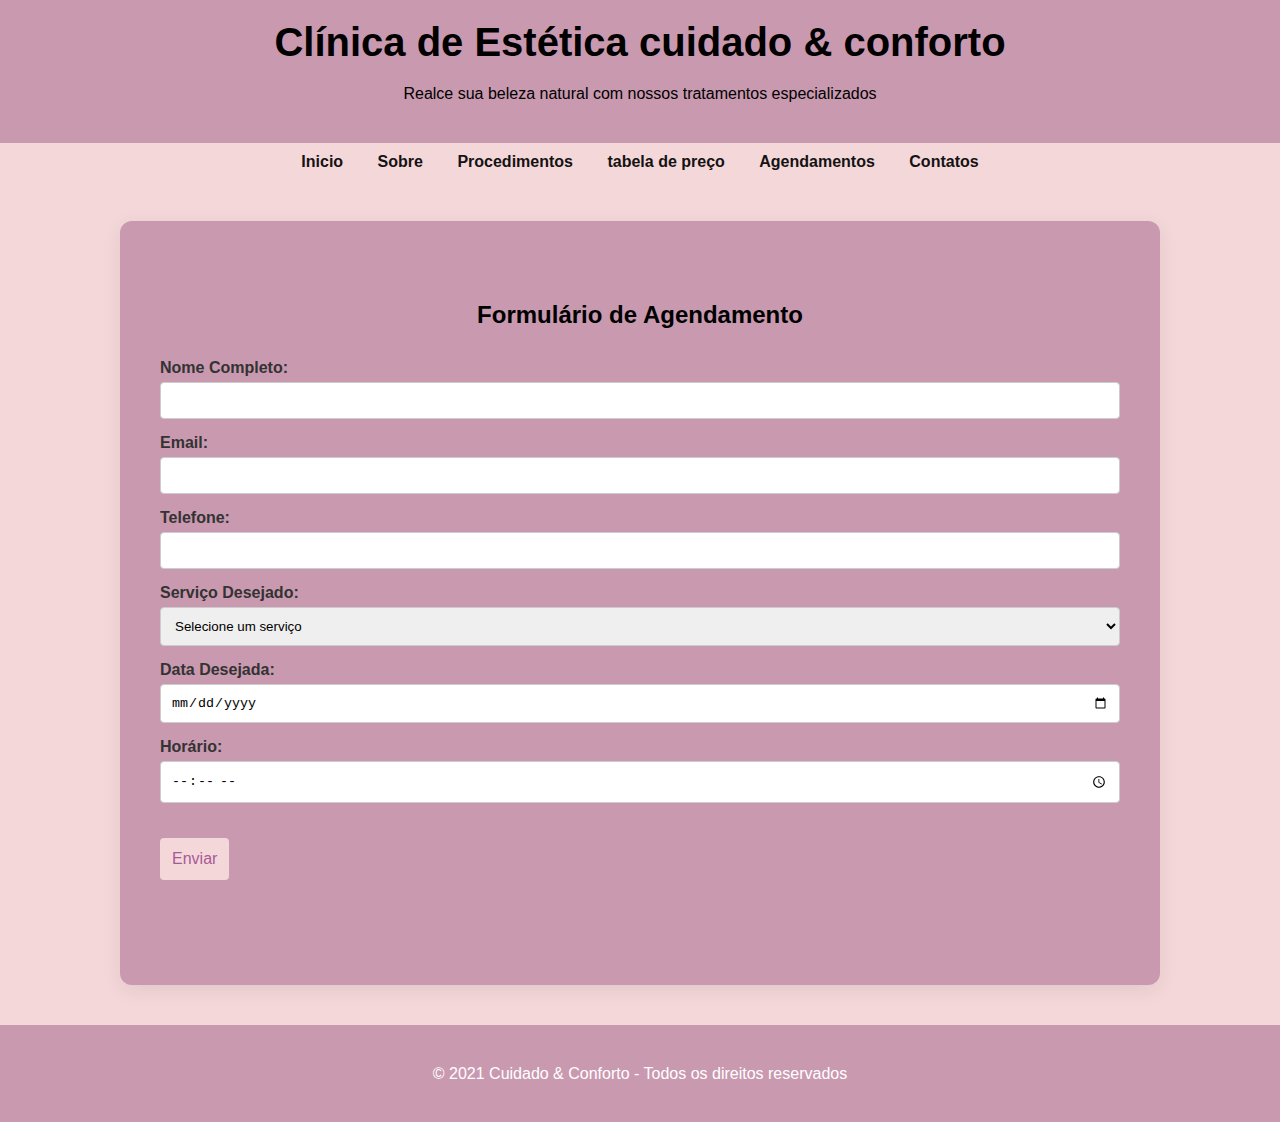
<file: agendamentos.html>
<!DOCTYPE html>
<html lang="pt-BR">

<head>
    <meta charset="UTF-8">
    <meta name="viewport" content="width=device-width, initial-scale=1.0">
    <title>Document</title>
    <link rel="stylesheet" href="style.css">

</head>

<body>


    <header>

        <h1>Clínica de Estética cuidado & conforto</h1>
        <p>Realce sua beleza natural com nossos tratamentos especializados</p>
    </header>

    <div>
        <a href="index.html">Inicio</a>
        <a href="sobre.html">Sobre</a>
        <a href="procedimentos.html">Procedimentos</a>
        <a href="precos.html">tabela de preço</a>
        <a href="agendamentos.html">Agendamentos</a>
        <a href="contatos.html">Contatos</a>
    </div>
    <main>
        <section>
            <form id="agendamentoForm">
                <h2>Formulário de Agendamento</h2>
                <label for="nome">Nome Completo:</label>
                <input type="text" id="nome" name="nome" required />

                <label for="email">Email:</label>
                <input type="email" id="email" name="email" required />

                <label for="telefone">Telefone:</label>
                <input type="tel" id="telefone" name="telefone" required />

                <label for="servico">Serviço Desejado:</label>
                <select id="servico" name="servico" required>
                    <option value="">Selecione um serviço</option>
                    <option value="massagem">Massagem Relaxante</option>
                    <option value="drenagem">Drenagem Linfática</option>
                    <option value="higiene">Higiene de Pele</option>
                    <option value="depilacao">Depilação</option>
                    <option value="outros">Outros</option>
                </select>

                <label for="data">Data Desejada:</label>
                <input type="date" id="data" name="data" required />

                <label for="hora">Horário:</label>
                <input type="time" id="hora" name="hora" required />

                <label for="mensagem">
                    <button type="submit">Enviar</button>

    </main>
    <footer>
        <p>&copy; 2021 Cuidado & Conforto - Todos os direitos reservados</p>
    </footer>
</body>

</html>
</file>
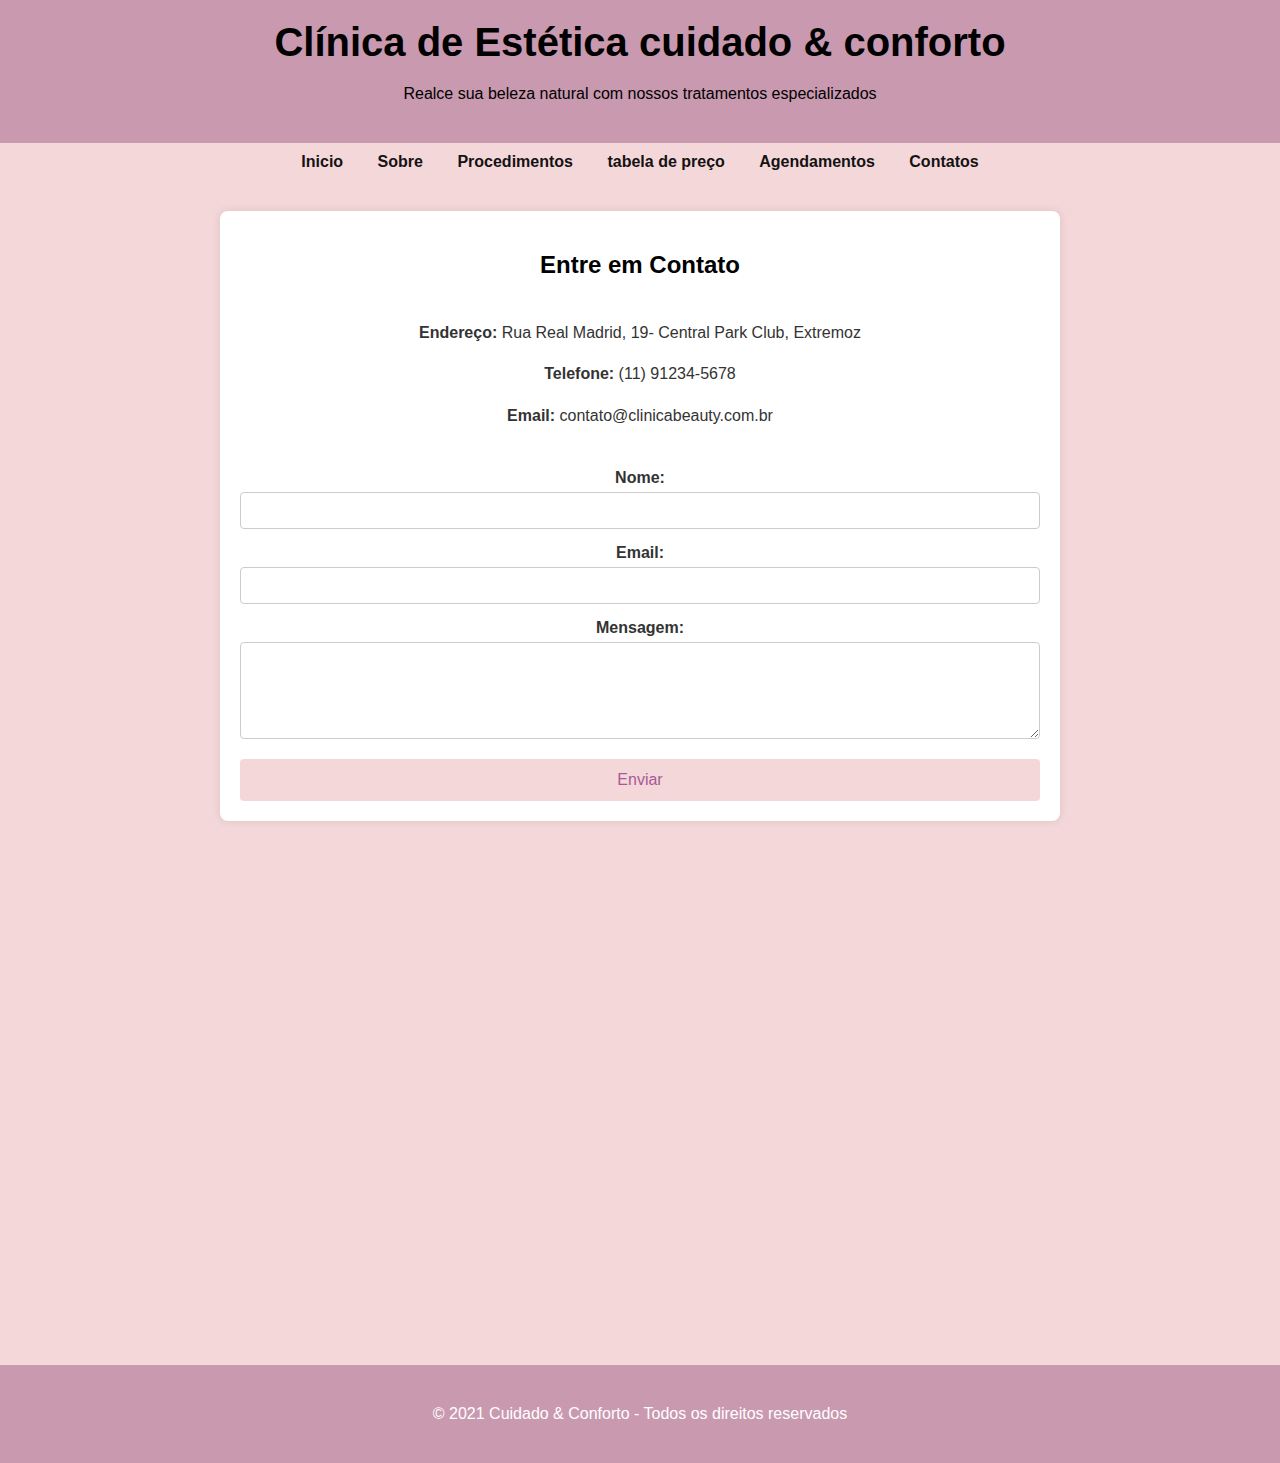
<file: contatos.html>
<!DOCTYPE html>
<html lang="en">

<head>
    <meta charset="UTF-8">
    <meta name="viewport" content="width=device-width, initial-scale=1.0">
    <title>Document</title>
    <link rel="stylesheet" href="style.css">

</head>

<body>

    <header>

        <h1>Clínica de Estética cuidado & conforto</h1>
        <p>Realce sua beleza natural com nossos tratamentos especializados</p>
    </header>

    <div>
        <a href="index.html">Inicio</a>
        <a href="sobre.html">Sobre</a>
        <a href="procedimentos.html">Procedimentos</a>
        <a href="precos.html">tabela de preço</a>
        <a href="agendamentos.html">Agendamentos</a>
        <a href="contatos.html">Contatos</a>
    </div>


    <div class="container">
        <h2>Entre em Contato</h2>
        <div class="contact-info">
            <p><strong>Endereço:</strong> Rua Real Madrid, 19- Central Park Club, Extremoz</p>
            <p><strong>Telefone:</strong> (11) 91234-5678</p>
            <p><strong>Email:</strong> contato@clinicabeauty.com.br</p>
        </div>
        <form action="mailto:contato@clinicabeauty.com.br" method="post" enctype="text/plain">
            <label for="nome">Nome:</label>
            <input type="text" id="nome" name="nome" required />

            <label for="email">Email:</label>
            <input type="email" id="email" name="email" required />

            <label for="mensagem">Mensagem:</label>
            <textarea id="mensagem" name="mensagem" rows="5" required></textarea>

            <button type="submit">Enviar</button>
        </form>
    </div>
    <div>
        <iframe
            src="https://www.google.com/maps/embed?pb=!4v1747741025181!6m8!1m7!1sxBJFIY0BaTmqGF8T-xi3Dg!2m2!1d-5.676762526738618!2d-35.27438327527959!3f260.21032265741894!4f-2.069116006798481!5f0.7820865974627469"
            width="600" height="450" style="border:0;" allowfullscreen="" loading="lazy"
            referrerpolicy="no-referrer-when-downgrade"></iframe>
    </div>
    <footer>
        <p>&copy; 2021 Cuidado & Conforto - Todos os direitos reservados</p>
    </footer>

</body>

</html>
</file>
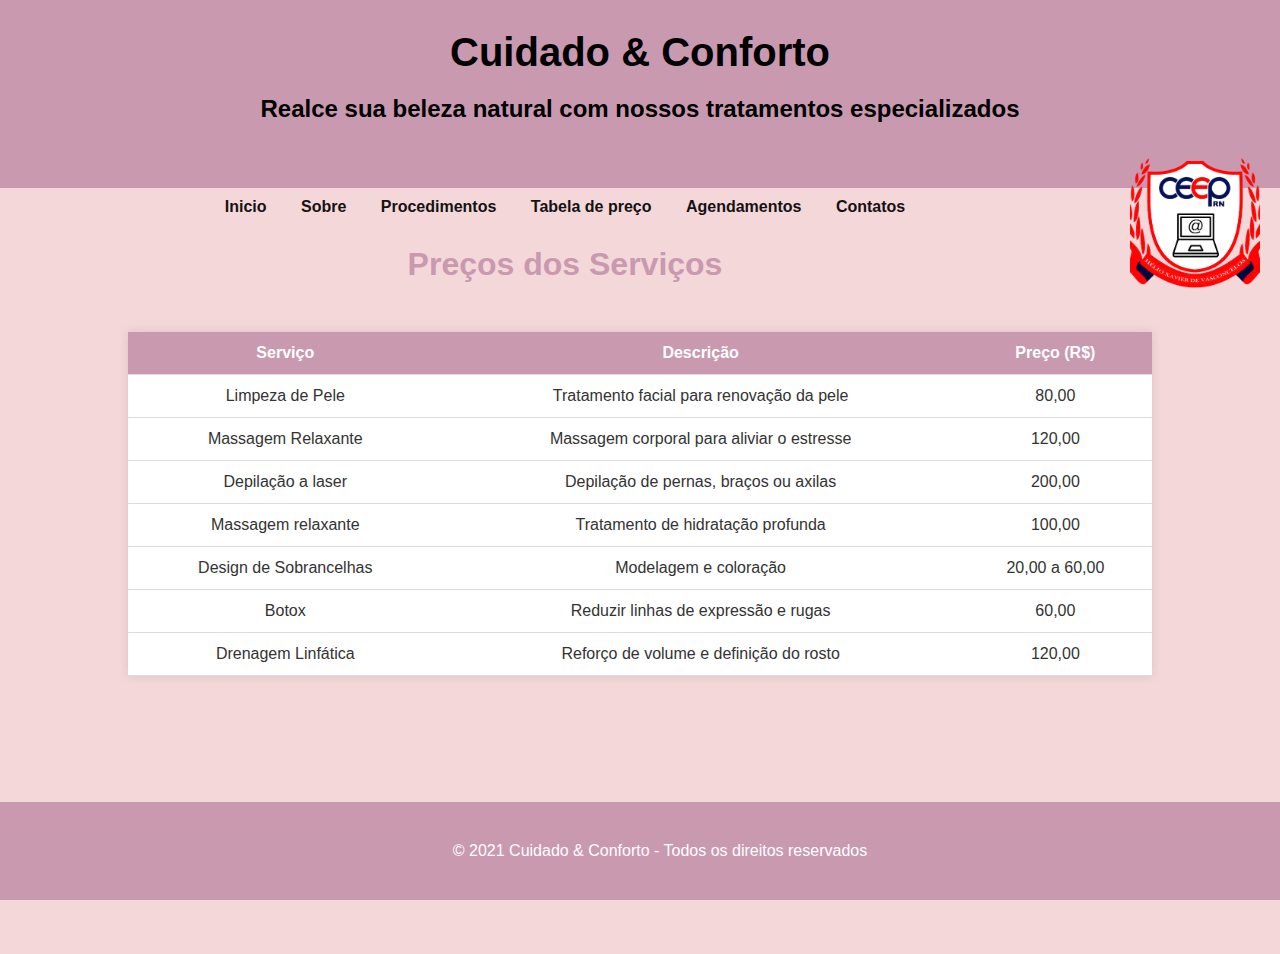
<file: precos.html>
<!DOCTYPE html>
<html lang="pt-BR">

<head>
  <meta charset="UTF-8">
  <meta name="viewport" content="width=device-width, initial-scale=1.0">
  <title>Document</title>
  <link rel="stylesheet" href="style.css">

</head>

<body>

  <header>
    <div>
      <h1>Cuidado & Conforto</h1>
      <h2>Realce sua beleza natural com nossos tratamentos especializados</h2>
    </div>
    <div class="header-container">
      <img src="ceep_@computador.png" width="50px">
    </div>

  </header>

  <div>
    <a href="index.html">Inicio</a>
        <a href="sobre.html">Sobre</a>
        <a href="procedimentos.html">Procedimentos</a>
        <a href="precos.html">Tabela de preço</a>
        <a href="agendamentos.html">Agendamentos</a>
        <a href="contatos.html">Contatos</a>
    </div>
  <h1>Preços dos Serviços</h1>
  <div style="height: 70%;">
    <table>
      <thead>
        <tr>
          <th>Serviço</th>
          <th>Descrição</th>
          <th>Preço (R$)</th>
        </tr>
      </thead>
      <tbody>
        <tr>
          <td>Limpeza de Pele</td>
          <td>Tratamento facial para renovação da pele</td>
          <td>80,00</td>
        </tr>
        <tr>
          <td>Massagem Relaxante</td>
          <td>Massagem corporal para aliviar o estresse</td>
          <td>120,00</td>
        </tr>
        <tr>
          <td>Depilação a laser</td>
          <td>Depilação de pernas, braços ou axilas</td>
          <td>200,00</td>
        </tr>
        <tr>
          <td>Massagem relaxante </td>
          <td>Tratamento de hidratação profunda</td>
          <td>100,00</td>
        </tr>
        <tr>
          <td>Design de Sobrancelhas</td>
          <td>Modelagem e coloração</td>
          <td>20,00 a 60,00</td>
        </tr>
        <tr>
          <td>Botox</td>
          <td>Reduzir linhas de expressão e rugas</td>
          <td>60,00</td>
        </tr>
        <tr>
          <td>Drenagem Linfática</td>
          <td>Reforço de volume e definição do rosto</td>
          <td>120,00</td>
       
    <a href="procedimentos.html"></tr>

      </tbody>
    </table>
  </div>


  <footer style=" position: fixed;
  left: 0;
  bottom: 0;
  width: 100%;
  text-align: center;">

    <p>&copy; 2021 Cuidado & Conforto - Todos os direitos reservados</p>
  </footer>


</body>

</html>
</file>
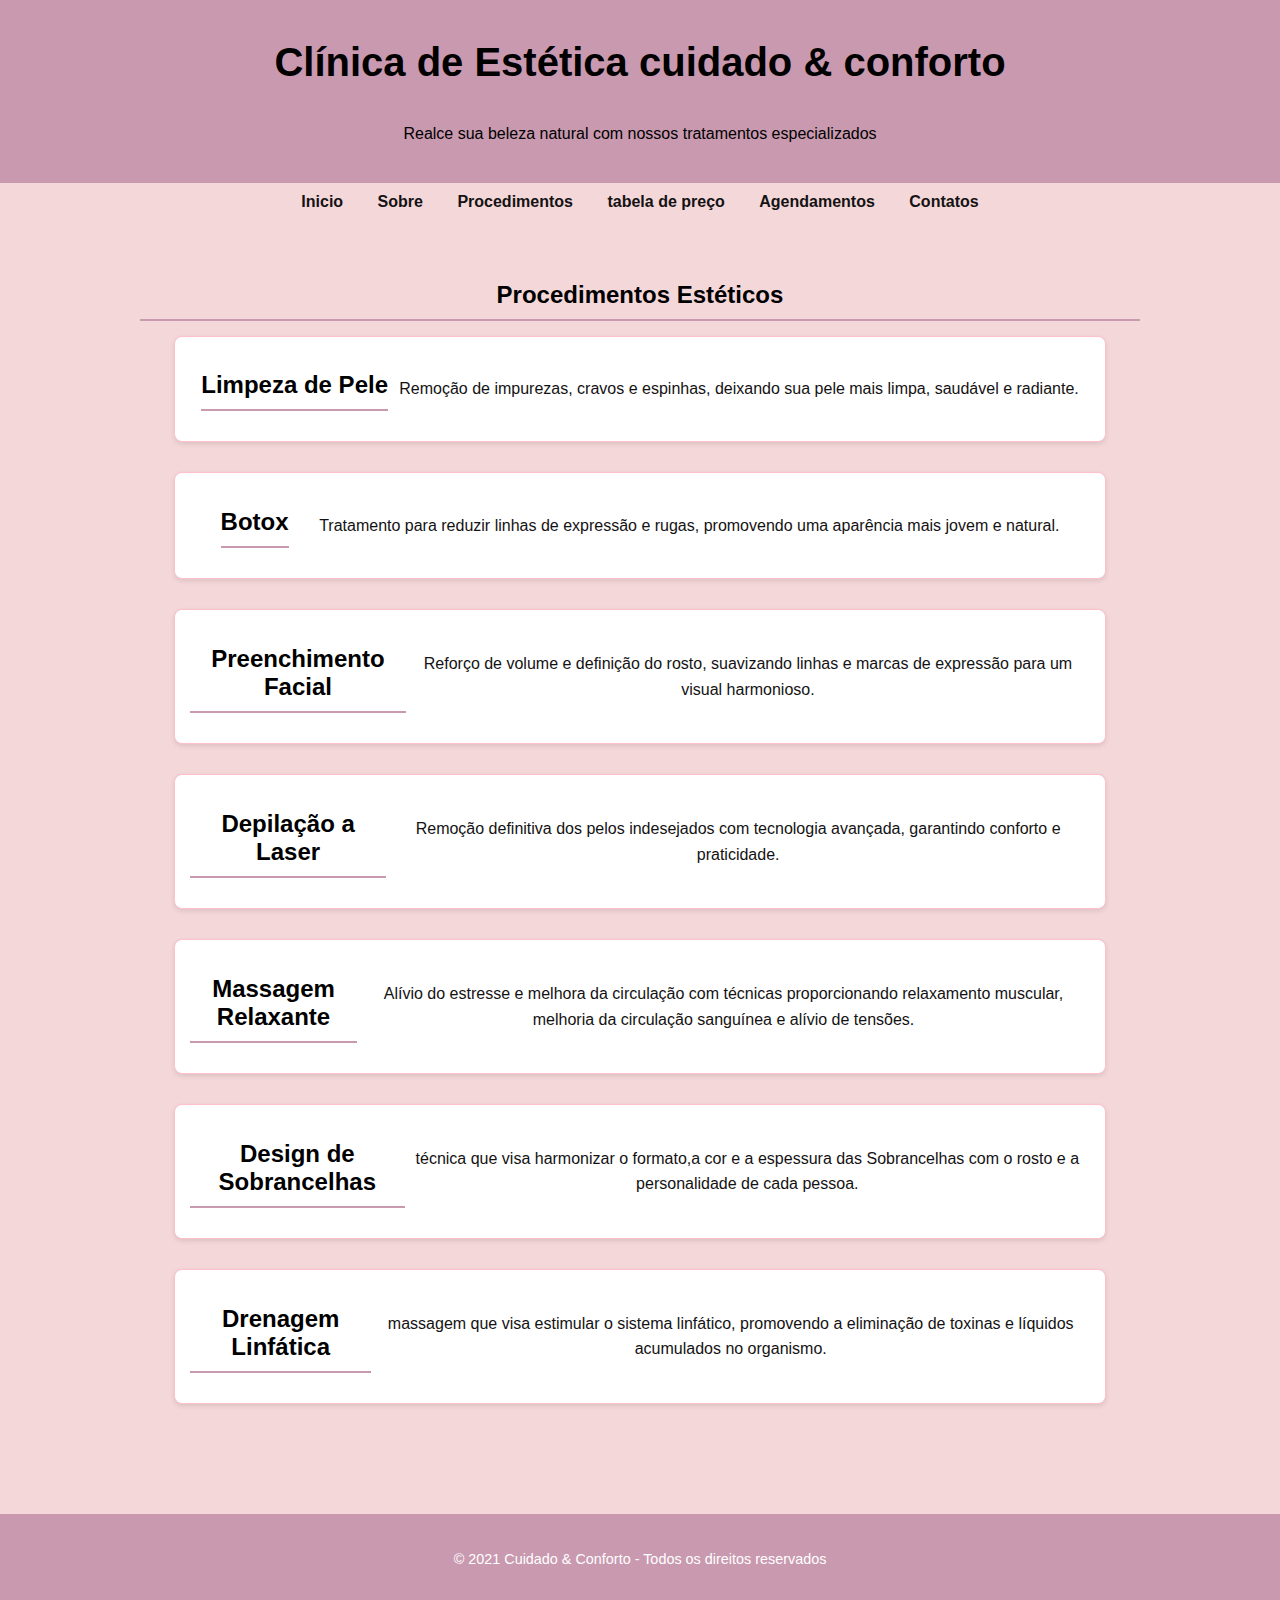
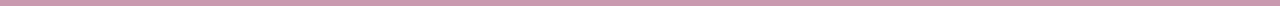
<file: procedimentos.html>
<!DOCTYPE html>
<html lang="pt-BR">

<head>
    <meta charset="UTF-8">
    <meta name="viewport" content="width=device-width, initial-scale=1.0">
    <title>Document</title>
    <link rel="stylesheet" href="digital ao extremo.css">
    <link rel="stylesheet" href="style.css">

</head>

<body>

    <header>
        <h1>Clínica de Estética cuidado & conforto</h1>
        <p>Realce sua beleza natural com nossos tratamentos especializados</p>
    </header>

    <div>
        <a href="index.html">Inicio</a>
        <a href="sobre.html">Sobre</a>
        <a href="procedimentos.html">Procedimentos</a>
        <a href="precos.html">tabela de preço</a>
        <a href="agendamentos.html">Agendamentos</a>
        <a href="contatos.html">Contatos</a>
    </div>



    <section>
        <h2>Procedimentos Estéticos</h2>

        <div class="procedimento">
            <h2>Limpeza de Pele</h2>
            <p>Remoção de impurezas, cravos e espinhas, deixando sua pele mais limpa, saudável e radiante.</p>
        </div>

        <div class="procedimento">
            <h2>Botox</h2>
            <p>Tratamento para reduzir linhas de expressão e rugas, promovendo uma aparência mais jovem e natural.</p>
        </div>

        <div class="procedimento">
            <h2>Preenchimento Facial</h2>
            <p>Reforço de volume e definição do rosto, suavizando linhas e marcas de expressão para um visual
                harmonioso.</p>
        </div>

        <div class="procedimento">
            <h2>Depilação a Laser</h2>
            <p>Remoção definitiva dos pelos indesejados com tecnologia avançada, garantindo conforto e praticidade.</p>
        </div>

        <div class="procedimento">
            <h2>Massagem Relaxante</h2>
            <p>Alívio do estresse e melhora da circulação com técnicas proporcionando relaxamento muscular, melhoria da
                circulação sanguínea e alívio de tensões.</p>
        </div>

        <div class="procedimento">
            <h2>Design de Sobrancelhas</h2>
            <p>técnica que visa harmonizar o formato,a cor e a espessura das Sobrancelhas com o rosto e a personalidade
                de cada pessoa.</p>
        </div>

        <div class="procedimento">
            <h2>Drenagem Linfática</h2>
            <p>massagem que visa estimular o sistema linfático, promovendo a eliminação de toxinas e líquidos acumulados
                no organismo.</p>
        </div>
    </section>
    <footer class="cuidado">
        <p>&copy; 2021 Cuidado & Conforto - Todos os direitos reservados</p>
    </footer>

</body>

</html>
</file>
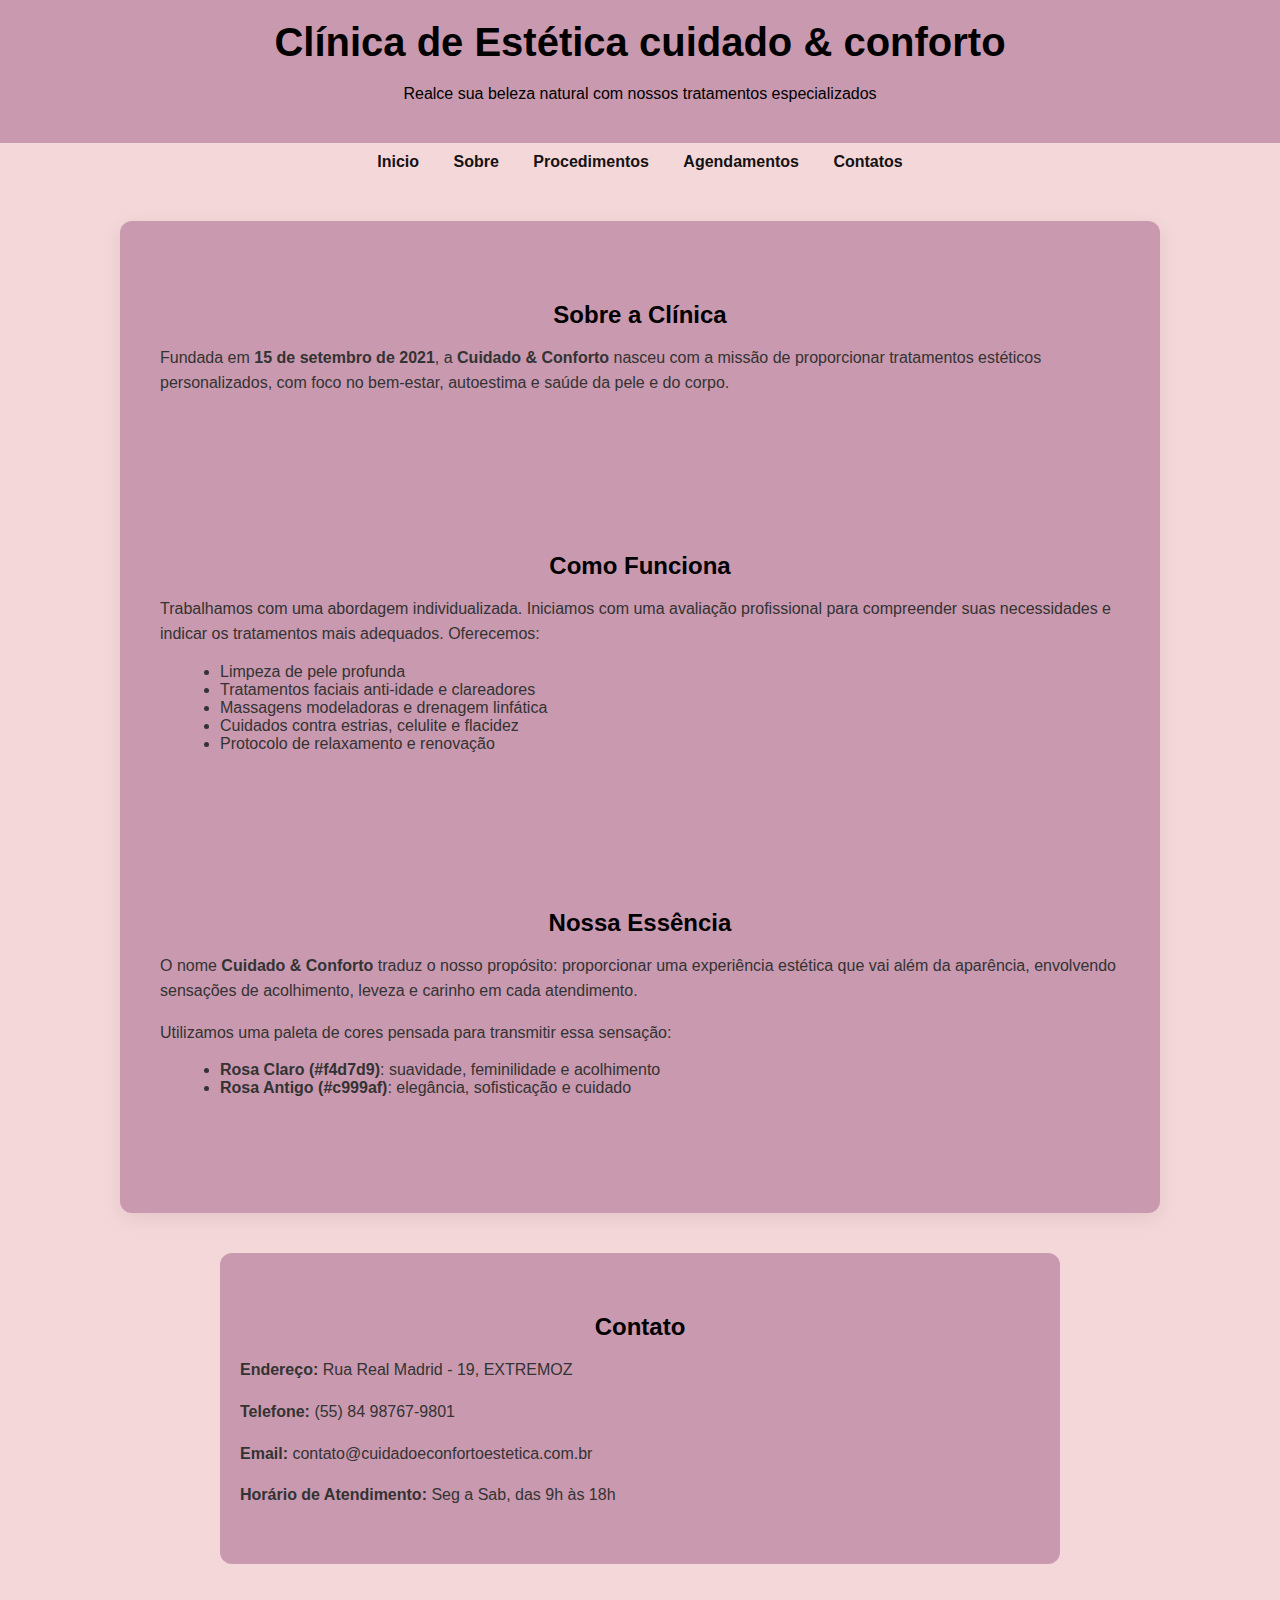
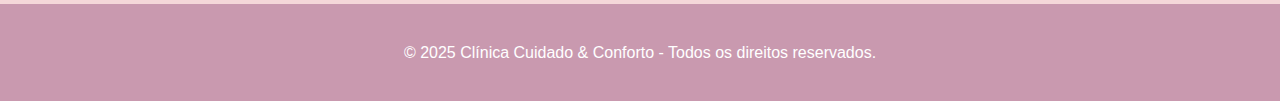
<file: sobre nossa clinica - Copia.html>
<!DOCTYPE html>
<html lang="pt-BR">
<head>
    <meta charset="UTF-8">
    <meta name="viewport" content="width=device-width, initial-scale=1.0">
    <title>Clínica de Estética Cuidado & Conforto </title>
   <link rel="stylesheet" href="style.css">
</head>
<body>
     
    <header>
        <h1>Clínica de Estética cuidado & conforto</h1>
        <p>Realce sua beleza natural com nossos tratamentos especializados</p>
    </header>
   
    
    
    <div>
        <a href="digital ao extremo 2.html">Inicio</a>
        <a href="sobre nossa clinica.html">Sobre</a>     
        <a href="procedimentos.html">Procedimentos</a>
        <a href="agendamentos.html">Agendamentos</a>  
        <a href="contatos.html">Contatos</a>
    </div>
    

   <main>
    <section>
      <h2>Sobre a Clínica</h2>
      <p>
        Fundada em <strong>15 de setembro de 2021</strong>, a <strong>Cuidado & Conforto</strong> nasceu com a missão de proporcionar tratamentos estéticos personalizados, com foco no bem-estar, autoestima e saúde da pele e do corpo.
      </p>
    </section>

    <section>
      <h2>Como Funciona</h2>
      <p>
        Trabalhamos com uma abordagem individualizada. Iniciamos com uma avaliação profissional para compreender suas necessidades e indicar os tratamentos mais adequados. Oferecemos:
      </p>
      <ul>
        <li>Limpeza de pele profunda</li>
        <li>Tratamentos faciais anti-idade e clareadores</li>
        <li>Massagens modeladoras e drenagem linfática</li>
        <li>Cuidados contra estrias, celulite e flacidez</li>
        <li>Protocolo de relaxamento e renovação</li>
      </ul>
    </section>

    <section>
      <h2>Nossa Essência</h2>
      <p>
        O nome <strong>Cuidado & Conforto</strong> traduz o nosso propósito: proporcionar uma experiência estética que vai além da aparência, envolvendo sensações de acolhimento, leveza e carinho em cada atendimento.
      </p>
      <p>
        Utilizamos uma paleta de cores pensada para transmitir essa sensação:
      </p>
      <ul>
        <li><strong>Rosa Claro (#f4d7d9)</strong>: suavidade, feminilidade e acolhimento</li>
        <li><strong>Rosa Antigo (#c999af)</strong>: elegância, sofisticação e cuidado</li>
      </ul>
    </section>

  
  </main>

    <section id="contato" class="contato">
        <h2>Contato</h2>
        <p><strong>Endereço:</strong> Rua Real Madrid - 19, EXTREMOZ</p>
        <p><strong>Telefone:</strong> (55) 84 98767-9801</p>
        <p><strong>Email:</strong> contato@cuidadoeconfortoestetica.com.br</p>
        <p><strong>Horário de Atendimento:</strong> Seg a Sab, das 9h às 18h</p>
    </section>

    <footer>
        <p>&copy; 2025 Clínica Cuidado & Conforto - Todos os direitos reservados.</p>
    </footer>

</body>
</html>
</file>
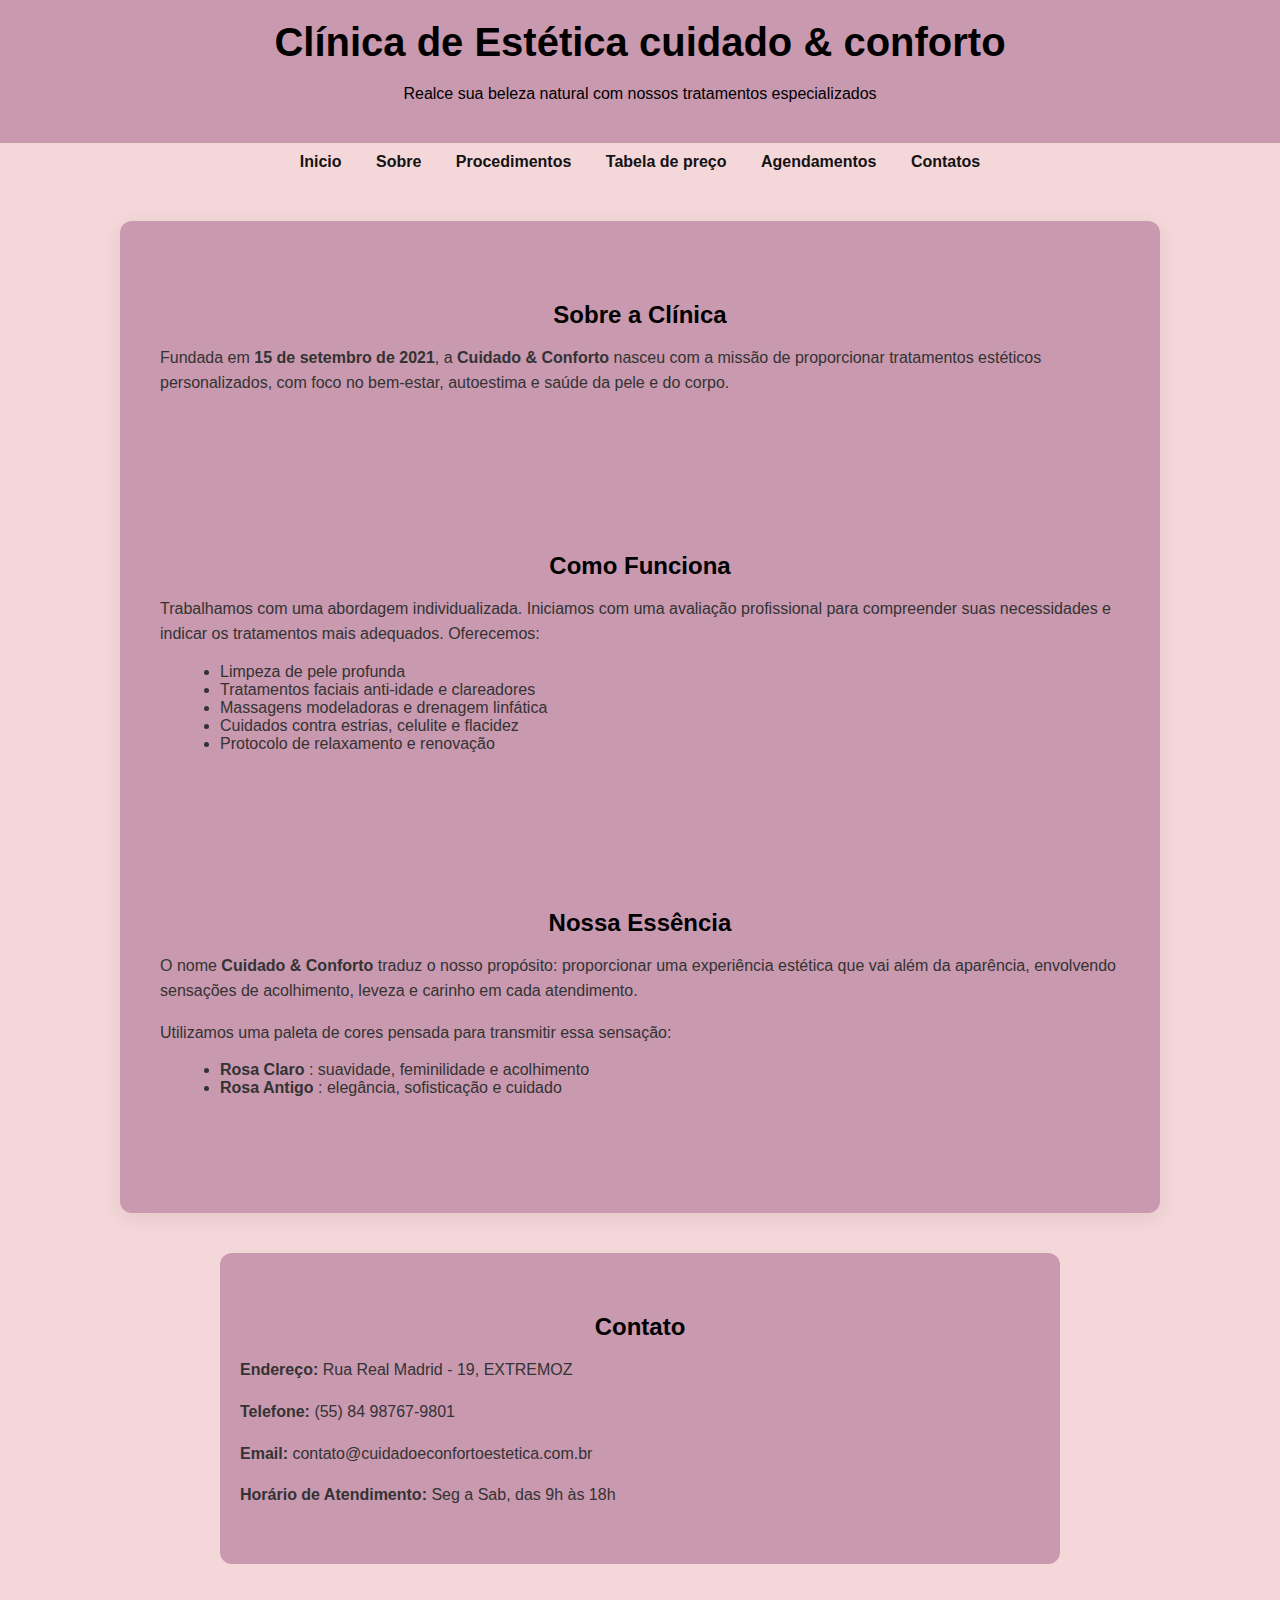
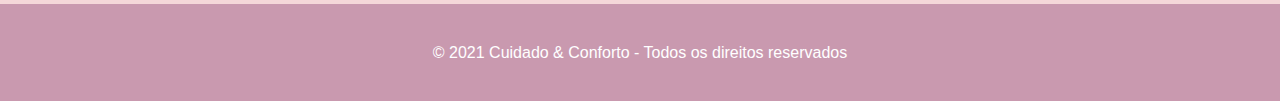
<file: sobre nossa clinica.html>
<!DOCTYPE html>
<html lang="pt-BR">
<head>
    <meta charset="UTF-8">
    <meta name="viewport" content="width=device-width, initial-scale=1.0">
    <title>Clínica de Estética Cuidado & Conforto </title>
   <link rel="stylesheet" href="style.css">
</head>
<body>
    
    <header>

        <h1>Clínica de Estética cuidado & conforto</h1>
        <p>Realce sua beleza natural com nossos tratamentos especializados</p>
    </header>
    
    
    <div>
        <a href="digital ao extremo 2.html">Inicio</a>
        <a href="sobre nossa clinica.html">Sobre</a>     
        <a href="procedimentos.html">Procedimentos</a>
        <a href="tabela de preços.html">Tabela de preço</a>
        <a href="agendamentos.html">Agendamentos</a>  
        <a href="contatos.html">Contatos</a>
    </div>
   <main>
    <section>
      <h2>Sobre a Clínica</h2>
      <p>
        Fundada em <strong>15 de setembro de 2021</strong>, a <strong>Cuidado & Conforto</strong> nasceu com a missão de proporcionar tratamentos estéticos personalizados, com foco no bem-estar, autoestima e saúde da pele e do corpo.
      </p>
    </section>

    <section>
      <h2>Como Funciona</h2>
      <p>
        Trabalhamos com uma abordagem individualizada. Iniciamos com uma avaliação profissional para compreender suas necessidades e indicar os tratamentos mais adequados. Oferecemos:
      </p>
      <ul>
        <li>Limpeza de pele profunda</li>
        <li>Tratamentos faciais anti-idade e clareadores</li>
        <li>Massagens modeladoras e drenagem linfática</li>
        <li>Cuidados contra estrias, celulite e flacidez</li>
        <li>Protocolo de relaxamento e renovação</li>
      </ul>
    </section>

    <section>
      <h2>Nossa Essência</h2>
      <p>
        O nome <strong>Cuidado & Conforto</strong> traduz o nosso propósito: proporcionar uma experiência estética que vai além da aparência, envolvendo sensações de acolhimento, leveza e carinho em cada atendimento.
      </p>
      <p>
        Utilizamos uma paleta de cores pensada para transmitir essa sensação:
      </p>
      <ul>
        <li><strong>Rosa Claro </strong>: suavidade, feminilidade e acolhimento</li>
        <li><strong>Rosa Antigo </strong>: elegância, sofisticação e cuidado</li>
      </ul>
    </section>

  
  </main>

    <section id="contato" class="contato">
        <h2>Contato</h2>
        <p><strong>Endereço:</strong> Rua Real Madrid - 19, EXTREMOZ</p>
        <p><strong>Telefone:</strong> (55) 84 98767-9801</p>
        <p><strong>Email:</strong> contato@cuidadoeconfortoestetica.com.br</p>
        <p><strong>Horário de Atendimento:</strong> Seg a Sab, das 9h às 18h</p>
    </section>

    <footer>
      <p>&copy; 2021 Cuidado & Conforto - Todos os direitos reservados</p>
  </footer>
</body>
</html>
</file>
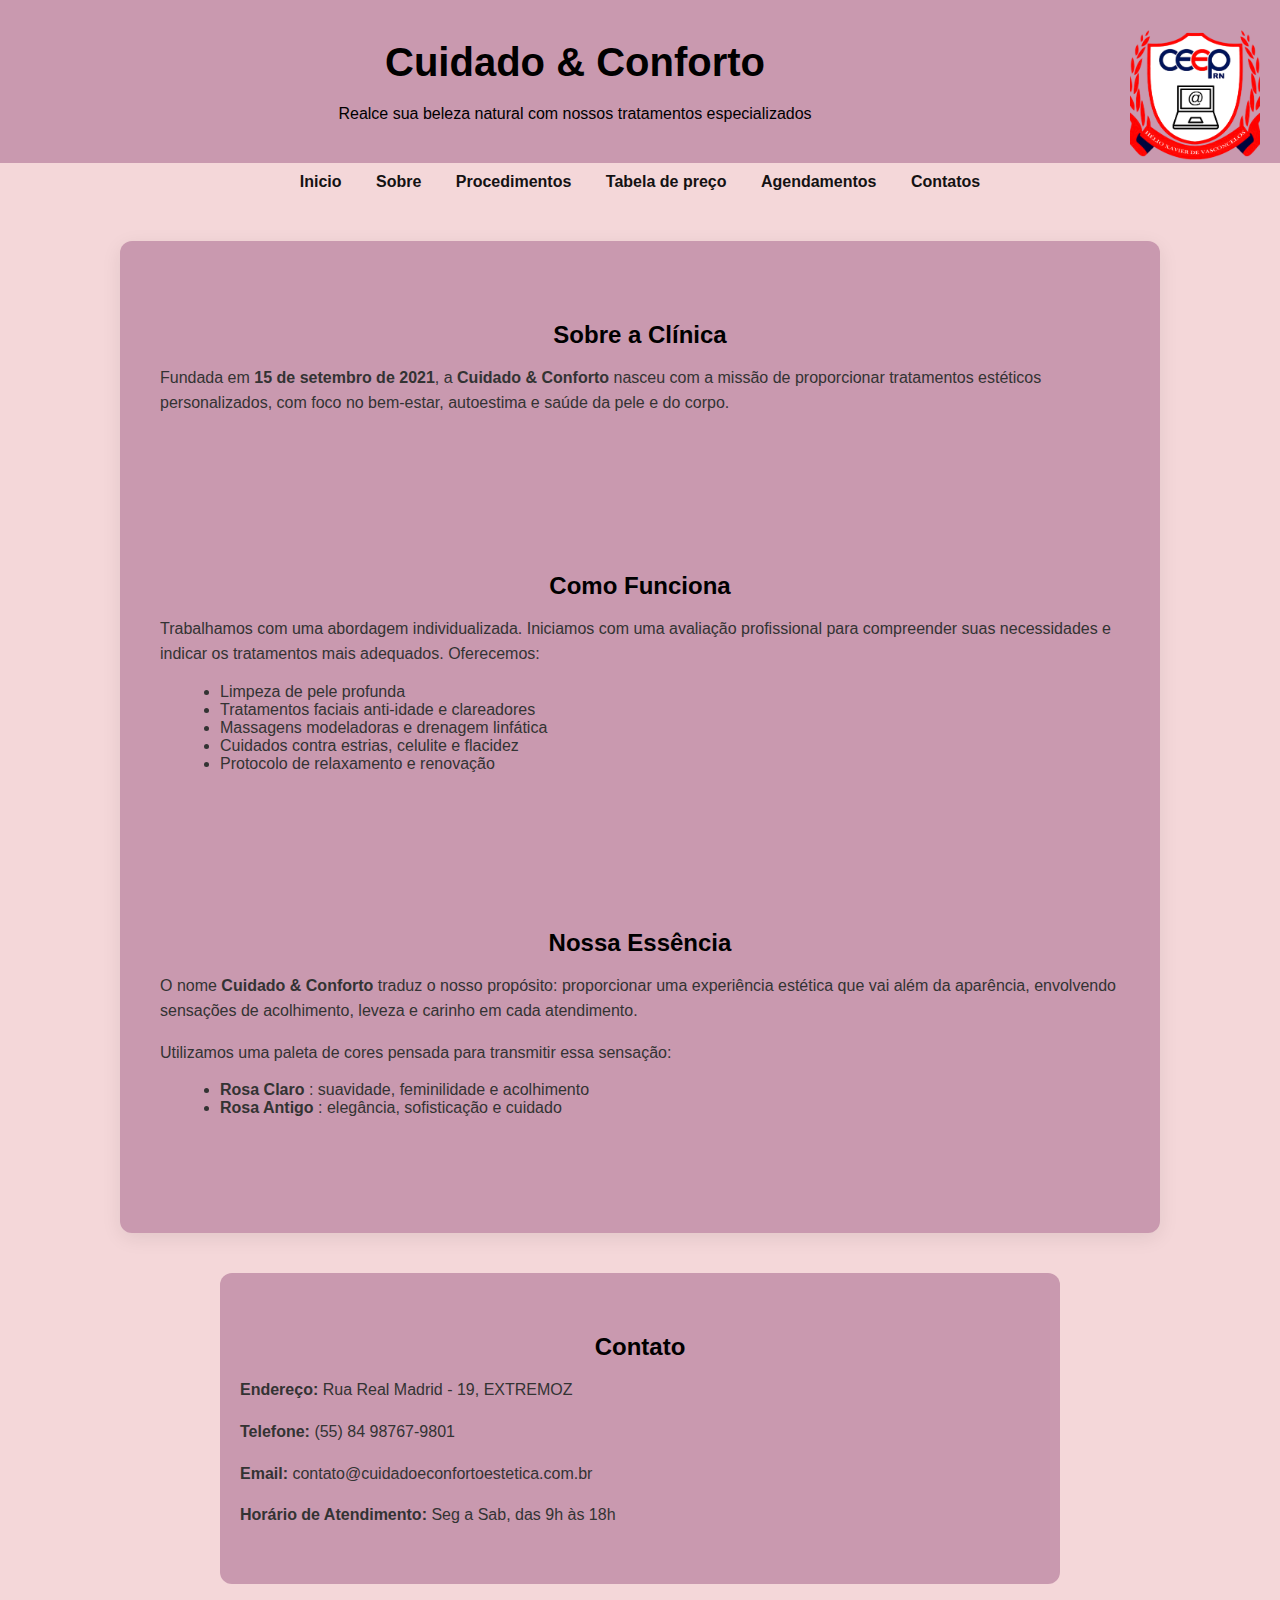
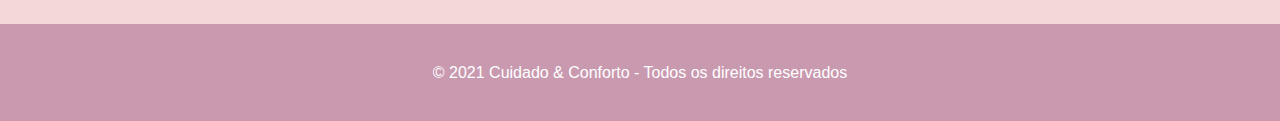
<file: sobre.html>
<!DOCTYPE html>
<html lang="pt-BR">

<head>
  <meta charset="UTF-8">
  <meta name="viewport" content="width=device-width, initial-scale=1.0">
  <title>Clínica de Estética Cuidado & Conforto </title>
  <link rel="stylesheet" href="style.css">
</head>

<body>

  <header>
    <div class="header-container">
        <img src="ceep_@computador.png" width="50px">
    </div>
    <h1>Cuidado & Conforto</h1>
    <p>Realce sua beleza natural com nossos tratamentos especializados</p>

</header>


  <div>
    <a href="index.html">Inicio</a>
    <a href="sobre.html">Sobre</a>
    <a href="procedimentos.html">Procedimentos</a>
    <a href="precos.html">Tabela de preço</a>
    <a href="agendamentos.html">Agendamentos</a>
    <a href="contatos.html">Contatos</a>
  </div>
  <main>
    <section>
      <h2>Sobre a Clínica</h2>
      <p>
        Fundada em <strong>15 de setembro de 2021</strong>, a <strong>Cuidado & Conforto</strong> nasceu com a missão de
        proporcionar tratamentos estéticos personalizados, com foco no bem-estar, autoestima e saúde da pele e do corpo.
      </p>
    </section>

    <section>
      <h2>Como Funciona</h2>
      <p>
        Trabalhamos com uma abordagem individualizada. Iniciamos com uma avaliação profissional para compreender suas
        necessidades e indicar os tratamentos mais adequados. Oferecemos:
      </p>
      <ul>
        <li>Limpeza de pele profunda</li>
        <li>Tratamentos faciais anti-idade e clareadores</li>
        <li>Massagens modeladoras e drenagem linfática</li>
        <li>Cuidados contra estrias, celulite e flacidez</li>
        <li>Protocolo de relaxamento e renovação</li>
      </ul>
    </section>

    <section>
      <h2>Nossa Essência</h2>
      <p>
        O nome <strong>Cuidado & Conforto</strong> traduz o nosso propósito: proporcionar uma experiência estética que
        vai além da aparência, envolvendo sensações de acolhimento, leveza e carinho em cada atendimento.
      </p>
      <p>
        Utilizamos uma paleta de cores pensada para transmitir essa sensação:
      </p>
      <ul>
        <li><strong>Rosa Claro </strong>: suavidade, feminilidade e acolhimento</li>
        <li><strong>Rosa Antigo </strong>: elegância, sofisticação e cuidado</li>
      </ul>
    </section>


  </main>

  <section id="contato" class="contato">
    <h2>Contato</h2>
    <p><strong>Endereço:</strong> Rua Real Madrid - 19, EXTREMOZ</p>
    <p><strong>Telefone:</strong> (55) 84 98767-9801</p>
    <p><strong>Email:</strong> contato@cuidadoeconfortoestetica.com.br</p>
    <p><strong>Horário de Atendimento:</strong> Seg a Sab, das 9h às 18h</p>
  </section>

  <footer>
    <p>&copy; 2021 Cuidado & Conforto - Todos os direitos reservados</p>
  </footer>
</body>

</html>
</file>
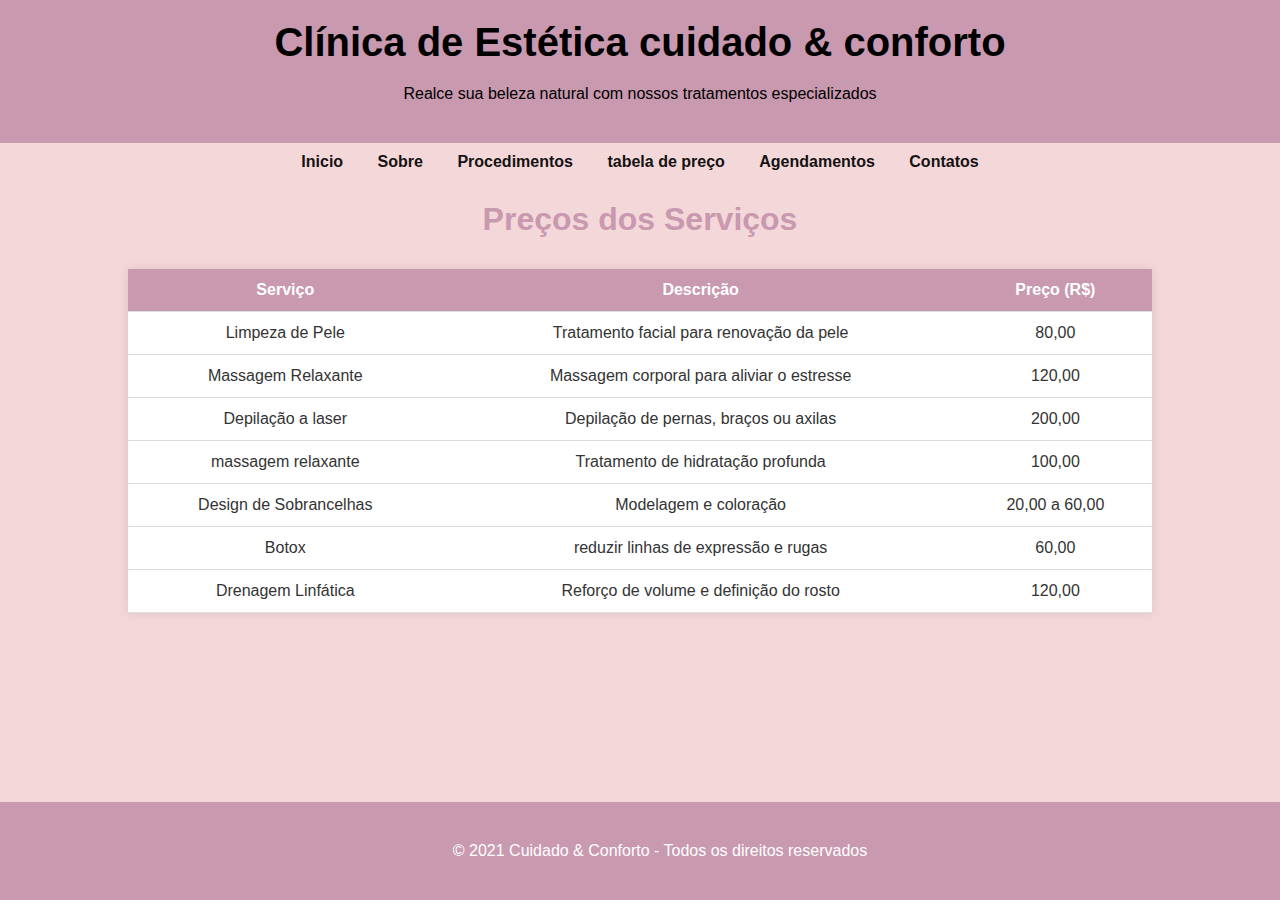
<file: tabela de preços.html>
<!DOCTYPE html>
<html lang="en">

<head>
  <meta charset="UTF-8">
  <meta name="viewport" content="width=device-width, initial-scale=1.0">
  <title>Document</title>
  <link rel="stylesheet" href="style.css">

</head>

<body>

  <header>

    <h1>Clínica de Estética cuidado & conforto</h1>
    <p>Realce sua beleza natural com nossos tratamentos especializados</p>
  </header>

  <div>
    <a href="digital ao extremo 2.html">Inicio</a>
    <a href="sobre nossa clinica.html">Sobre</a>
    <a href="procedimentos.html">Procedimentos</a>
    <a href="tabela de preços.html">tabela de preço</a>
    <a href="agendamentos.html">Agendamentos</a>
    <a href="contatos.html">Contatos</a>
  </div>
  <h1>Preços dos Serviços</h1>
  <div>
    <table>
      <thead>
        <tr>
          <th>Serviço</th>
          <th>Descrição</th>
          <th>Preço (R$)</th>
        </tr>
      </thead>
      <tbody>
        <tr>
          <td>Limpeza de Pele</td>
          <td>Tratamento facial para renovação da pele</td>
          <td>80,00</td>
        </tr>
        <tr>
          <td>Massagem Relaxante</td>
          <td>Massagem corporal para aliviar o estresse</td>
          <td>120,00</td>
        </tr>
        <tr>
          <td>Depilação a laser</td>
          <td>Depilação de pernas, braços ou axilas</td>
          <td>200,00</td>
        </tr>
        <tr>
          <td>massagem relaxante </td>
          <td>Tratamento de hidratação profunda</td>
          <td>100,00</td>
        </tr>
        <tr>
          <td>Design de Sobrancelhas</td>
          <td>Modelagem e coloração</td>
          <td>20,00 a 60,00</td>
        </tr>
        <tr>
          <td>Botox</td>
          <td>reduzir linhas de expressão e rugas</td>
          <td>60,00</td>
        </tr>
        <tr>
          <td>Drenagem Linfática</td>
          <td>Reforço de volume e definição do rosto</td>
          <td>120,00</td>
        </tr>

      </tbody>
    </table>
  </div>


  <footer style=" position: fixed;
  left: 0;
  bottom: 0;
  width: 100%;
  text-align: center;">

    <p>&copy; 2021 Cuidado & Conforto - Todos os direitos reservados</p>
  </footer>


</body>

</html>
</file>
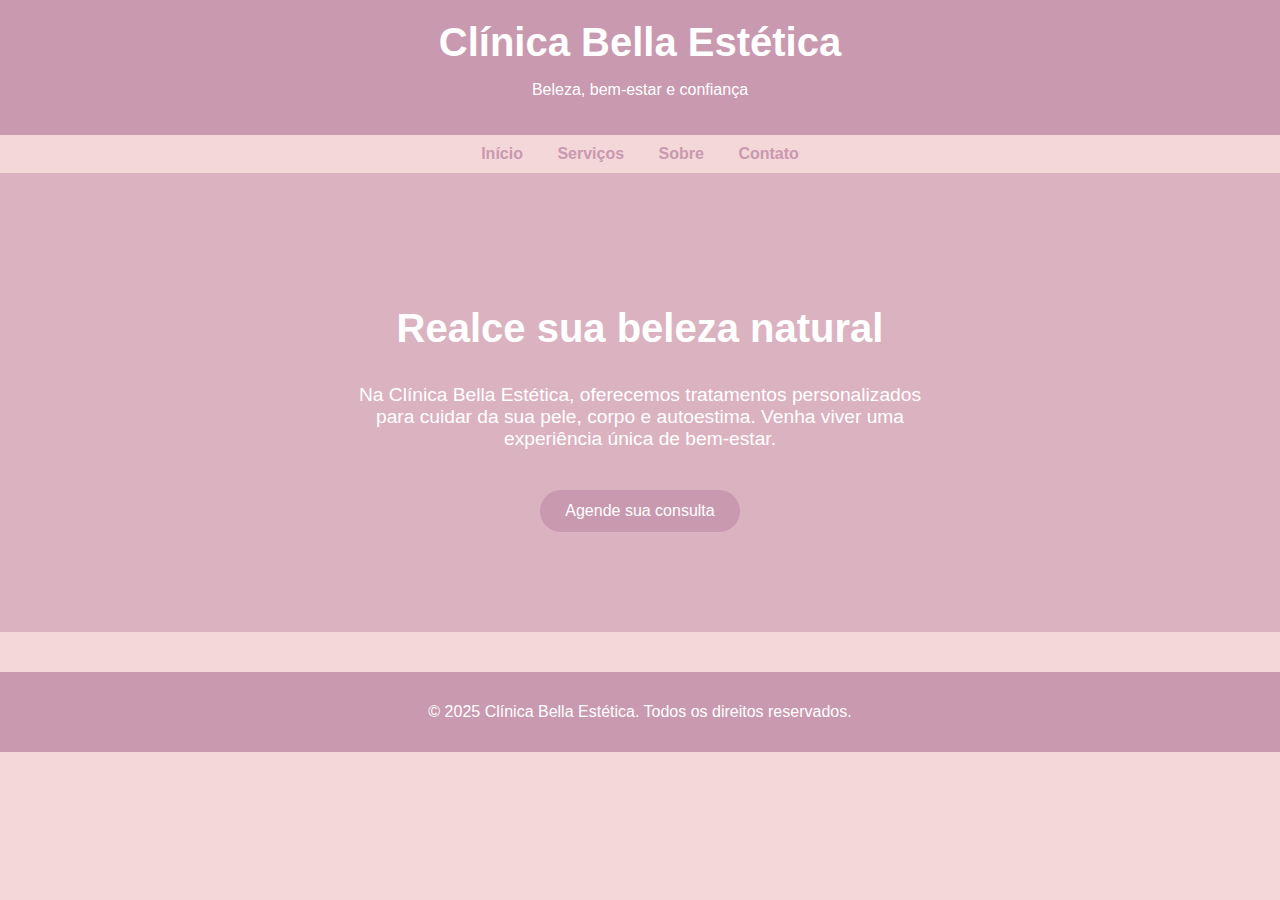
<file: Untiled-2.html>
<!DOCTYPE html>
<html lang="pt-BR">
<head>
  <meta charset="UTF-8" />
  <meta name="viewport" content="width=device-width, initial-scale=1.0" />
  <title>Clínica Bella Estética</title>
  <style>
    body {
      margin: 0;
      font-family: 'Segoe UI', sans-serif;
      background-color: #f4d7d9;
      color: #333;
    }

    header {
      background-color: #c999af;
      padding: 20px 0;
      text-align: center;
      color: white;
    }

    header h1 {
      margin: 0;
      font-size: 2.5em;
    }

    nav {
      background-color: #f4d7d9;
      text-align: center;
      padding: 10px 0;
    }

    nav a {
      margin: 0 15px;
      text-decoration: none;
      color: #c999af;
      font-weight: bold;
      transition: color 0.3s;
    }

    nav a:hover {
      color: #a06b8c;
    }

    .hero {
      background-image: url('https://images.unsplash.com/photo-1617037091901-7d4bd06ceefe?auto=format&fit=crop&w=1600&q=80');
      background-size: cover;
      background-position: center;
      background-repeat: no-repeat;
      padding: 100px 20px;
      text-align: center;
      color: #fff;
      position: relative;
    }

    .hero::before {
      content: "";
      position: absolute;
      top: 0;
      left: 0;
      right: 0;
      bottom: 0;
      background-color: rgba(201, 153, 175, 0.6); /* sobreposição rosa malva */
      z-index: 1;
    }

    .hero h2, .hero p, .hero .btn {
      position: relative;
      z-index: 2;
    }

    .hero h2 {
      font-size: 2.5em;
    }

    .hero p {
      max-width: 600px;
      margin: 20px auto;
      font-size: 1.2em;
    }

    .btn {
      display: inline-block;
      background-color: #c999af;
      color: white;
      padding: 12px 25px;
      border-radius: 25px;
      text-decoration: none;
      margin-top: 20px;
      transition: background-color 0.3s;
    }

    .btn:hover {
      background-color: #a06b8c;
    }

    footer {
      background-color: #c999af;
      color: white;
      text-align: center;
      padding: 15px 0;
      margin-top: 40px;
    }
  </style>
</head>
<body>

  <header>
    <h1>Clínica Bella Estética</h1>
    <p>Beleza, bem-estar e confiança</p>
  </header>

  <nav>
    <a href="#">Início</a>
    <a href="#">Serviços</a>
    <a href="#">Sobre</a>
    <a href="#">Contato</a>
  </nav>

  <section class="hero">
    <h2>Realce sua beleza natural</h2>
    <p>Na Clínica Bella Estética, oferecemos tratamentos personalizados para cuidar da sua pele, corpo e autoestima. Venha viver uma experiência única de bem-estar.</p>
    <a href="#" class="btn">Agende sua consulta</a>
  </section>

  <footer>
    <p>&copy; 2025 Clínica Bella Estética. Todos os direitos reservados.</p>
  </footer>

</body>
</html>
</file>
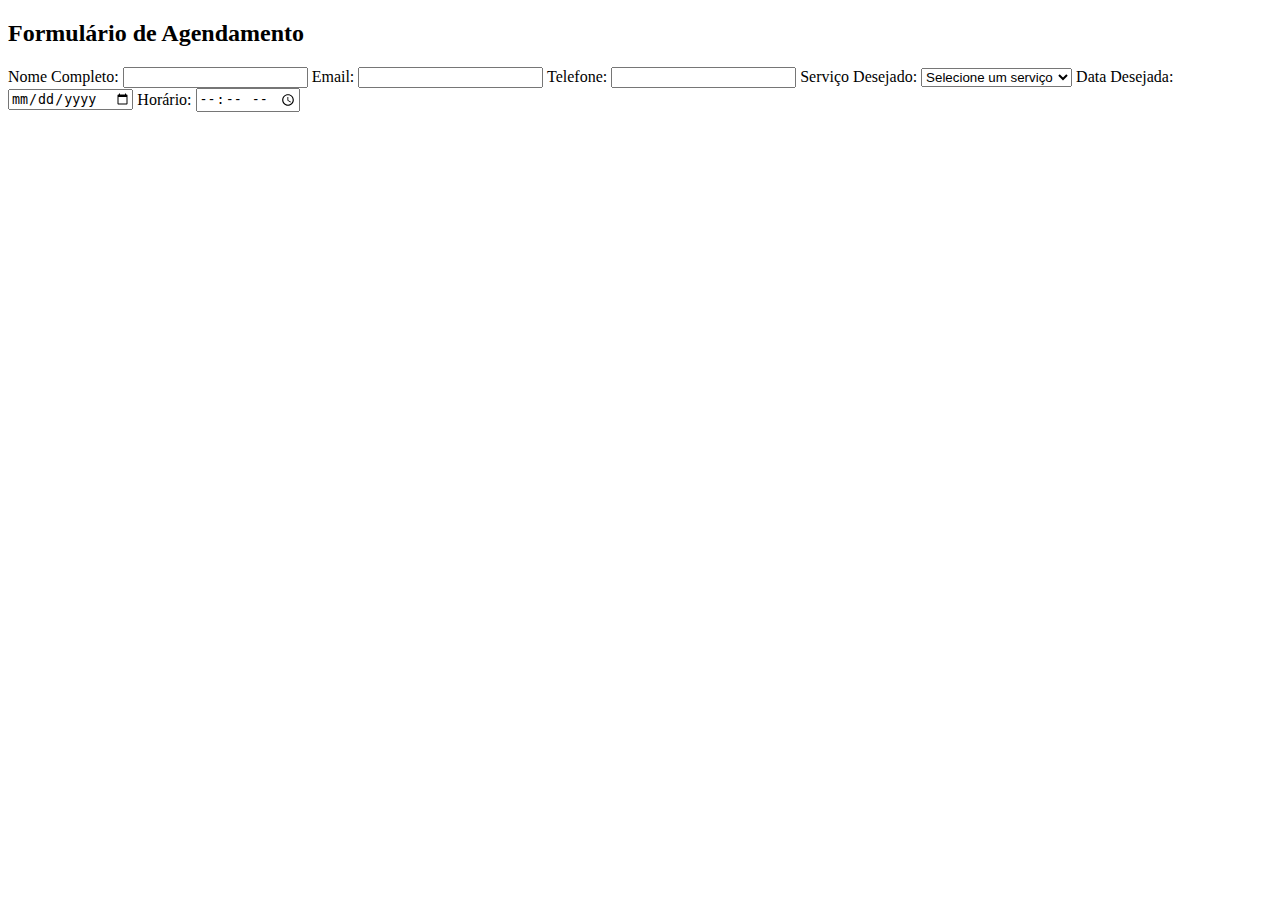
<file: Untitled-1.html>
<!DOCTYPE html>
<html lang="en">
<head>
    <meta charset="UTF-8">
    <meta name="viewport" content="width=device-width, initial-scale=1.0">
    <title>Document</title>
</head>
<body>
    <main>
        <section>
            <form id="agendamentoForm">
                <h2>Formulário de Agendamento</h2>
                <label for="nome">Nome Completo:</label>
                <input type="text" id="nome" name="nome" required />

                <label for="email">Email:</label>
                <input type="email" id="email" name="email" required />

                <label for="telefone">Telefone:</label>
                <input type="tel" id="telefone" name="telefone" required />

                <label for="servico">Serviço Desejado:</label>
                <select id="servico" name="servico" required>
                    <option value="">Selecione um serviço</option>
                    <option value="massagem">Massagem Relaxante</option>
                    <option value="drenagem">Drenagem Linfática</option>
                    <option value="higiene">Higiene de Pele</option>
                    <option value="depilacao">Depilação</option>
                    <option value="outros">Outros</option>
                </select>

                <label for="data">Data Desejada:</label>
                <input type="date" id="data" name="data" required />

                <label for="hora">Horário:</label>
                <input type="time" id="hora" name="hora" required />

                <label for="mensagem">
                 

    </main>
  
</body>
</html>
</file>
<file: style.css>
html {
    height: 100%;
}

body {
    height: 100%;
    font-family: Arial, sans-serif;
    margin: 0;
    padding: 0;
    background-color: #f4d7d9;
    color: #333;
}

header {
    background-color: #c999af;
    ;
    color: black;
    padding: 20px;
    text-align: center;
}



header h1 {
    margin: 0;
    font-size: 2.5em;
    color: black;
}

div {

    text-align: center;
    padding: 10px 0;
}

div a {
    margin: 0 15px;
    color: #141213;
    ;
    text-decoration: none;
    font-weight: bold;
}

.hero {
    background-image: url('');
    background-size: cover;
    background-position: center;
    height: 400px;
}

.content {
    padding: 40px;
    text-align: center;
}

.content h2 {
    color: #c999af;
    ;
}

footer {
    background-color: #c999af;
    text-align: center;
    padding: 20px;
    margin-top: 40px;
}

section {
    padding: 40px 20px;
}

.servicos,
.sobre,
.contato {
    max-width: 800px;
    margin: 0 auto;
}

form {
    display: flex;
    flex-direction: column;
}

label {
    margin-top: 15px;
    margin-bottom: 5px;
    font-weight: bold;
}

input,
select,
textarea {
    padding: 10px;
    border: 1px solid #ccc;
    border-radius: 4px;
}

button {
    margin-top: 20px;
    padding: 12px;
    background-color: #f4d7d9;
    color: rgb(168, 90, 151);
    border: none;
    border-radius: 4px;
    cursor: pointer;
    font-size: 16px;
}

button:hover {
    background-color: #c999af;
}

.container {
    max-width: 800px;
    margin: 30px auto;
    padding: 20px;
    background-color: #fff;
    border-radius: 8px;
    box-shadow: 0 0 10px rgba(0, 0, 0, 0.1);
}

.banner {
    background-image: url("https://sdmntprcentralus.oaiusercontent.com/files/00000000-f25c-61f5-8e60-a171c4424241/raw?se=2025-05-21T18%3A27%3A33Z&sp=r&sv=2024-08-04&sr=b&scid=f09474c3-2600-5fac-97a3-944fb05cb30b&skoid=02b7f7b5-29f8-416a-aeb6-99464748559d&sktid=a48cca56-e6da-484e-a814-9c849652bcb3&skt=2025-05-21T12%3A41%3A38Z&ske=2025-05-22T12%3A41%3A38Z&sks=b&skv=2024-08-04&sig=iWROckdc/osdUcnzKMI/Vd6Dmo7Is%2BWEhrnMb/xeCBw%3D");
    background-size: center;
    background-position: center;
    height: 900px;
    text-align: center;
    background-repeat: no-repeat;
}

img {
    width: 130px;
    height: 130px;
    object-fit: cover;
    float: right;


}

.procedimento {
    display: flex;
    flex-direction: row;
    align-items: center;
    justify-content: space-evenly;

    width: 90%;
    margin: auto;
    margin-bottom: 5px;
    border: solid 1px;
    border-color: pink;
    border-radius: 10px;

}

body {
    font-family: Arial, sans-serif;
    background-color: #f4d7d9;
    margin: 0;
    padding: 20px;
}

h1 {
    text-align: center;
    color: #c999af;
}

table {
    width: 80%;
    margin: 0 auto;
    border-collapse: collapse;
    background-color: #fff;
    box-shadow: 0 0 10px rgba(0, 0, 0, 0.1);
}

th,
td {
    padding: 12px;
    text-align: center;
    border-bottom: 1px solid #ddd;
}

th {
    background-color: #c999af;
    color: #fff;
}

tr:hover {
    background-color: #f9c0c5;
}

body {
    font-family: Arial, sans-serif;
    background-color: #f4d7d9;
    margin: 0;
    padding: 20px;
    color: #333;
}

header {
    text-align: center;
    padding-bottom: 12px;
}

h1 {
    color: #c999af;
}

.procedimento {
    background-color: #fff;
    border-radius: 8px;
    box-shadow: 0 2px 5px rgba(0, 0, 0, 0.1);
    margin-bottom: 30px;
    overflow: hidden;
    display: flex;
    flex-direction: row;
    align-items: center;
    color: #141213;

}

.procedimento>img {
    margin-right: 10px;
}

.imagem {
    flex: 1;
    max-width: 300px;
}

.imagem img {
    width: 100%;
    height: auto;
    display: block;
}

.info {
    flex: 2;
    padding: 20px;
}

.info h2 {
    margin-top: 0;
    color: hwb(0 0% 100%);
}

.info p {
    line-height: 1.5;
}

@media(max-width: 768px) {
    .procedimento {
        flex-direction: column;
    }

    .imagem,
    .info {
        max-width: 100%;
    }
}

footer {
    text-align: center;
    padding: 20px;
    margin-top: 40px;
    background-color: #c999af;
    color: #fff;
}

body {
    font-family: Arial, sans-serif;
    margin: 0;
    padding: 0;
    background-color: #f4d7d9;
    color: #333;
}

header {
    background-color: #c999af;
    ;
    color: black;
    padding: 20px;
    text-align: center;
}

header h1 {
    margin: 0;
    font-size: 2.5em;
    color: black;
}

nav {
    margin-top: 10px;
}

nav a {

    text-decoration: none;
    margin: 0 15px;
    font-weight: bold;
}

nav a:hover {
    text-decoration: underline;
}

section {
    padding: 40px 20px;
    max-width: 1000px;
    margin: auto;
}

h2 {
    color: black;
    text-align: center;
}

p {
    line-height: 1.6;
}

footer {
    background-color: #c999af;
    text-align: center;
    padding: 20px;
    margin-top: 40px;
}

main {
    max-width: 1000px;
    margin: 40px auto;
    padding: 20px;
    background-color: #c999af;
    border-radius: 12px;
    box-shadow: 0 5px 20px rgba(0, 0, 0, 0.08);
}

section {
    margin-bottom: 40px;
}

h2 {
    color: black;
    margin-bottom: 15px;
}

ul {
    margin-left: 20px;
    list-style-type: disc;
}

.contato {
    background-color: #c999af;
    border-radius: 12px;
}

main {

    background-color: #c999af;
    border-radius: 12px;
}

.sobre {

    background-color: #c999af;
    border-radius: 12px;
}

h3 {
    text-align: center;
    border-radius: 12px;

}

.cuidado {
    background-color: #c999af;
    text-align: center;
    padding: 20px;
    margin-top: 40px;
}

.logo-header {
    max-width: 100%;
}

h1 {
    text-align: center;
    margin-top: 20px;
}
</file>
<file: digital ao extremo.css>
body {
    font-family: Arial, sans-serif;
    margin: 0;
    padding: 0;
    background-color: #f4d7d9;
    color: #333;
}

header {
    background-color: #c999af;
    padding: 20px;
    text-align: center;
    color: #fff;
}

header h1 {
    margin: 0;
    font-size: 2.5em;
    
        background-color: #c999af;;
        color: black;
        padding: 20px;
        text-align: center;
    
}

section {
    padding: 20px;
    max-width: 1000px;
    margin: 0 auto;
}

h2 {
    color: #c999af;
    border-bottom: 2px solid #c999af;
    padding-bottom: 10px;
}

.procedimento {
    background-color: #fff;
    margin-bottom: 15px;
    padding: 15px;
    border-radius: 8px;
    box-shadow: 0 2px 5px rgba(0,0,0,0.1);
}

.procedimento h3 {
    margin-top: 0;
    color: #c999af;
}

.contato {
    background-color: #c999af;
    color: #fff;
    padding: 20px;
    text-align: center;
}

.contato h3 {
    margin-top: 0;
}

footer {
    background-color: #c999af;
    color: #fff;
    text-align: center;
    padding: 10px 0;
    font-size: 0.9em;
}

@media(max-width: 600px){
    header h1 {
        font-size: 2em;
    }
}
a {
        color: black;
        text-decoration: none;
         
            margin-right: 20px;
            
      }
</file>
